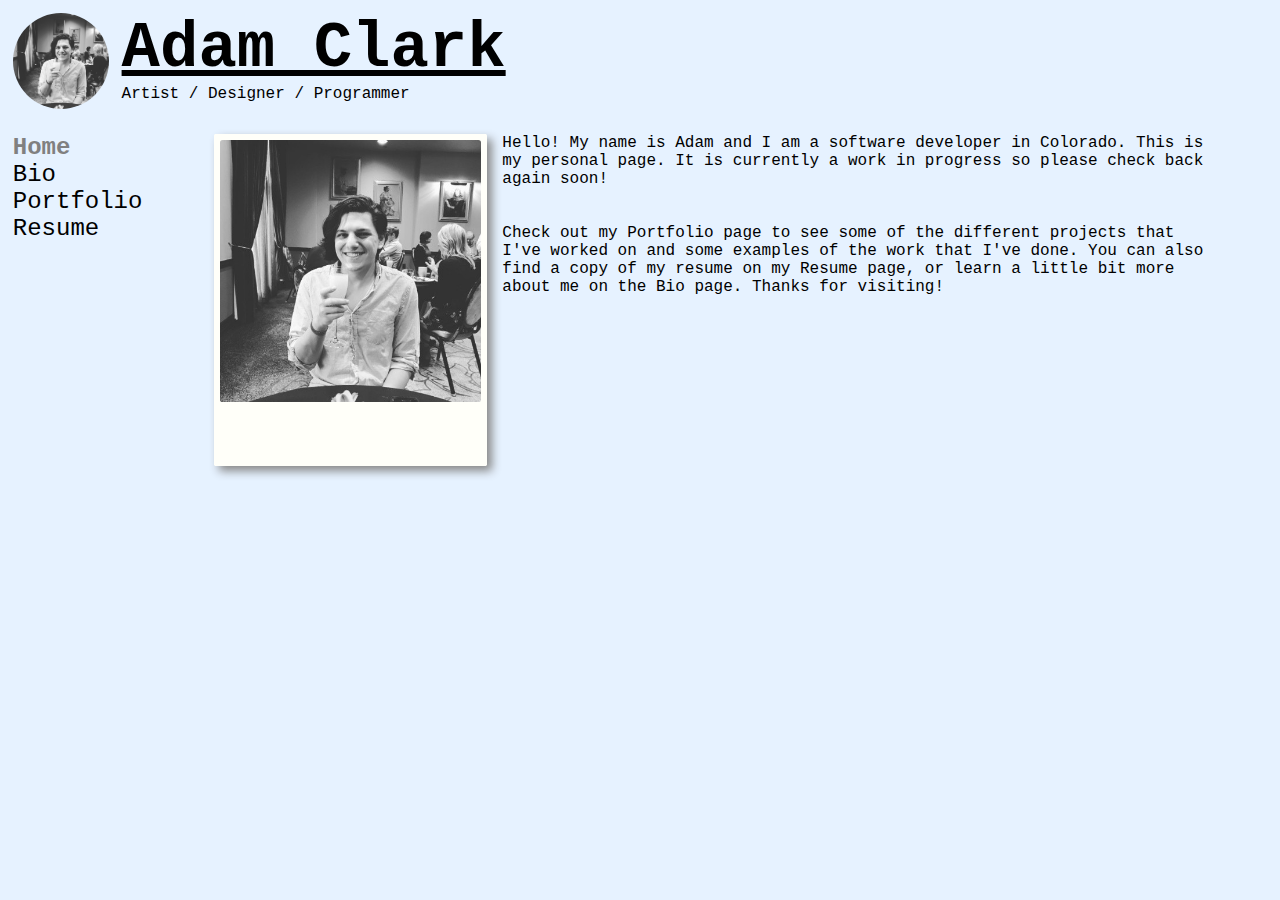
<file: index.html>
<!DOCTYPE html>
<html>
<head>
	<meta charset="UTF-8">
	<title>Adam's Homepage</title>

	<link rel="stylesheet" href="styles.css">

	<script type="text/javascript">
		var sc_project=11744327;
		var sc_invisible=1;
		var sc_security="c2daccb2";
	</script>

	<script type="text/javascript" src="https://www.statcounter.com/counter/counter.js" async></script>
</head>

<body style="background:#e6f2ff; margin:0;">

	<div style="margin-bottom:1%;">
		<img src="me.png" style="float:left; border-radius:50%; max-width:7.5%; vertical-align:middle; margin:1%;">
		<p class="header">
			Adam Clark
		</p>
		<p>
			Artist / Designer / Programmer
		</p>
	</div>

	<div style="padding:1%; display:flex; clear:both;">

		<!-- LEFT SIDE CONTROLS -->
		<div style="flex:1%">
			<p>
				<cur_page>Home</cur_page></a><br>
				<a class="leftside" href="/bio">Bio</a><br>
				<!--<a class="leftside" href="/blog">Blog</a><br>-->
				<a class="leftside" href="/portfolio">Portfolio</a><br>
				<a class="leftside" href="/resume">Resume</a><br>
			</p>
		</div>

		<!-- MAIN PAGE -->
		<div style="flex:99%">
			<div style="display:flex; padding-left:5%; padding-right:5%;">

					<div style="flex:30%">
						<div class="photo">
							<img src="me.png" alt="a picture of me" style="max-width:100%; border-radius:1%;">
						</div>
					</div>
					<div style="flex:70%">
						<p>Hello! My name is Adam and I am a software developer in Colorado. This is my personal page. It is currently a work in progress so please check back again soon!</p>
						</br>
						</br>
						<p>Check out my Portfolio page to see some of the different projects that I've worked on and some examples of the work that I've done. You can also find a copy of my resume on my Resume page, or learn a little bit more about me on the Bio page. Thanks for visiting!</p>
					</div>
					<!--
					<div id="game">
						<canvas id="mycanvas" width="500" height="100" onclick ="begin()" style="background:white;">
						Your browser does not support the HTML5 canvas tag.
						</canvas>
					</div>
					-->
			</div>
		</div>

	</div>

	<script src="game.js"></script>

</body>

</html>
</file>
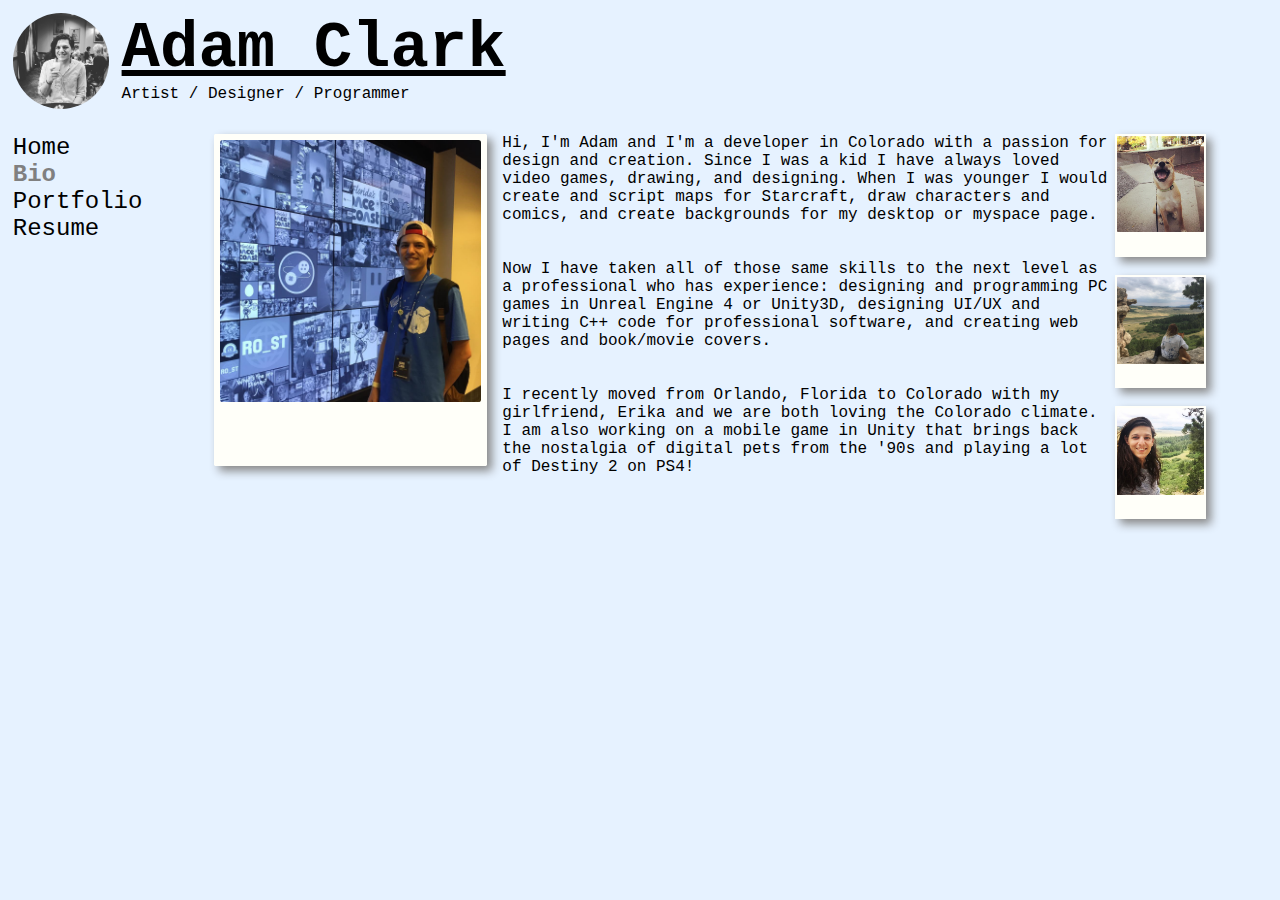
<file: bio.html>
<!DOCTYPE html>
<html>
<head>

	<meta charset="UTF-8">
	<title>Bio</title>

	<script type="text/javascript">
		var sc_project=11744327;
		var sc_invisible=1;
		var sc_security="c2daccb2";
	</script>

	<script type="text/javascript" src="https://www.statcounter.com/counter/counter.js" async></script>

	<link rel="stylesheet" href="styles.css">

</head>

<body style="background:#e6f2ff; margin:0;">

	<div style="margin-bottom:1%;">
		<img src="me.png" style="float:left; border-radius:50%; max-width:7.5%; vertical-align:middle; margin:1%;">
		<p class="header">
			Adam Clark
		</p>
		<p>
			Artist / Designer / Programmer
		</p>
	</div>

	<div style="padding:1%; display:flex; clear:both;">

		<!-- LEFT SIDE CONTROLS -->
		<div style="flex:1%">
			<p>
				<a class="leftside" href="/">Home</a><br>
				<cur_page>Bio</cur_page><br>
				<!--<a class="leftside" href="/blog">Blog</a><br>-->
				<a class="leftside" href="/portfolio">Portfolio</a><br>
				<a class="leftside" href="/resume">Resume</a><br>
			</p>
		</div>

		<!-- MAIN PAGE -->
		<div style="flex:99%">

			<div style="display:flex; padding-left:5%; padding-right:5%;">
				<div style="flex:30%">
					<div class="photo">
						<img src="spacejam.jpg" alt="a picture of me" style="max-width:100%; border-radius:1%;">
					</div>
				</div>
				<div style="flex:60%">
					<p>
						Hi, I'm Adam and I'm a developer in Colorado with a passion for design and creation. Since I was a kid I have always loved video games, drawing, and designing. When I was younger I would create and script maps for Starcraft, draw characters and comics, and create backgrounds for my desktop or myspace page.
					</p>
					</br>
					</br>
					<p>
						Now I have taken all of those same skills to the next level as a professional who has experience: designing and programming PC games in Unreal Engine 4 or Unity3D, designing UI/UX and writing C++ code for professional software, and creating web pages and book/movie covers.
					</p>
					</br>
					</br>
					<p>
						I recently moved from Orlando, Florida to Colorado with my girlfriend, Erika and we are both loving the Colorado climate. I am also working on a mobile game in Unity that brings back the nostalgia of digital pets from the '90s and playing a lot of Destiny 2 on PS4!
					</p>
				</div>
				<div style="flex:10%">
					<div class="photo">
						<img src="luke.jpg" alt="a picture of me" style="max-width:100%; border-radius:1%;">
					</div>
					</br>
					<div class="photo">
						<img src="sprucemtn.jpg" alt="a picture of me" style="max-width:100%; border-radius:1%;">
					</div>
					</br>
					<div class="photo">
						<img src="me2.jpg" alt="a picture of me" style="max-width:100%; border-radius:1%;">
					</div>
				</div>
			</div>
		</div>
	</div>

</body>

</html>
</file>
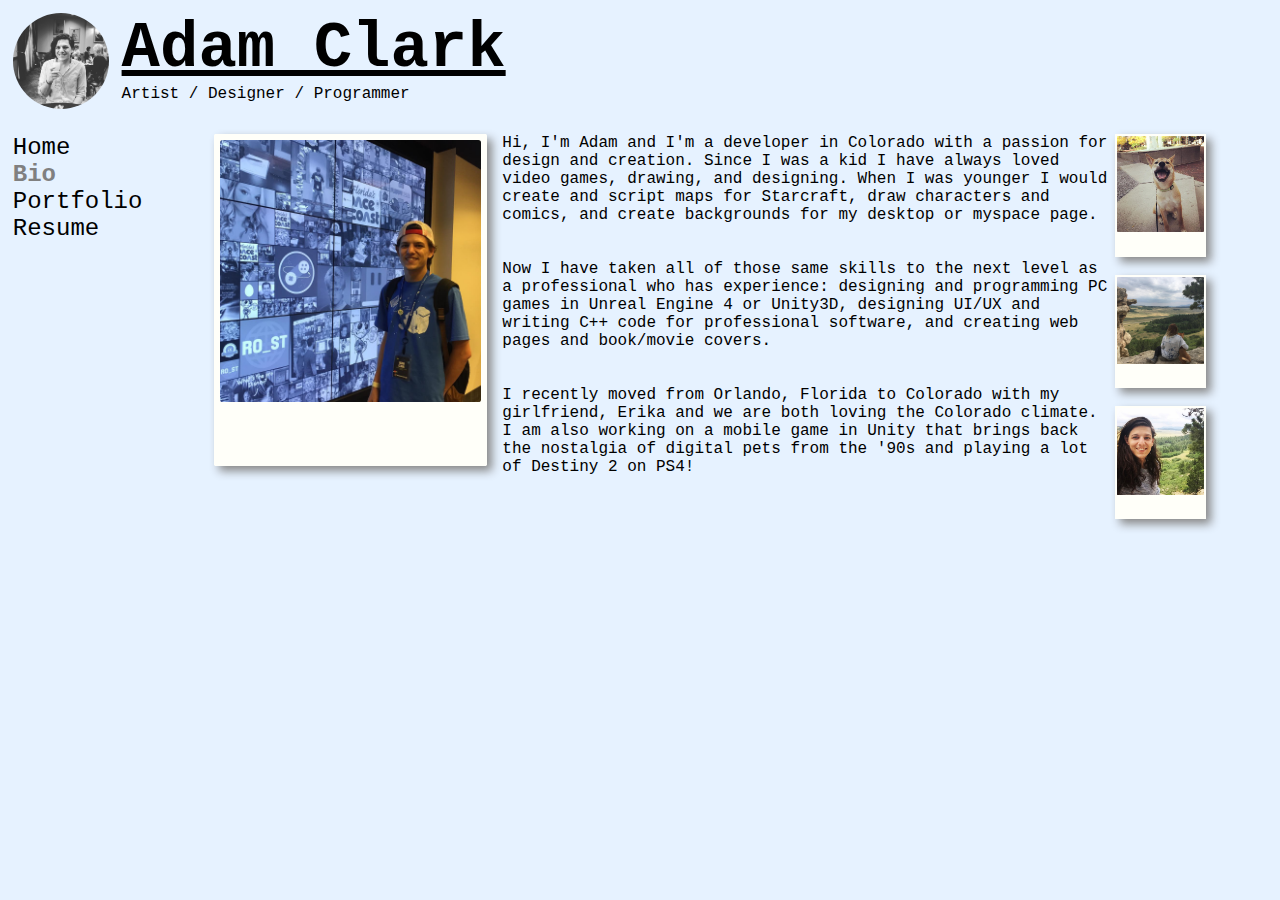
<file: bio2.html>
<!DOCTYPE html>
<html>
<head>

	<meta charset="UTF-8">
	<title>Bio</title>

	<script type="text/javascript">
		var sc_project=11744327;
		var sc_invisible=1;
		var sc_security="c2daccb2";
	</script>

	<script type="text/javascript" src="https://www.statcounter.com/counter/counter.js" async></script>

	<link rel="stylesheet" href="styles.css">

</head>

<body style="background:#e6f2ff; margin:0;">

	<div style="margin-bottom:1%;">
		<img src="me.png" style="float:left; border-radius:50%; max-width:7.5%; vertical-align:middle; margin:1%;">
		<p class="header">
			Adam Clark
		</p>
		<p>
			Artist / Designer / Programmer
		</p>
	</div>

	<div style="padding:1%; display:flex; clear:both;">

		<!-- LEFT SIDE CONTROLS -->
		<div style="flex:1%">
			<p>
				<a class="leftside" href="/">Home</a><br>
				<cur_page>Bio</cur_page><br>
				<!--<a class="leftside" href="../bio">Bio</a><br>-->
				<a class="leftside" href="/portfolio">Portfolio</a><br>
				<a class="leftside" href="/resume">Resume</a><br>
			</p>
		</div>

		<!-- MAIN PAGE -->
		<div style="flex:99%">

			<div style="display:flex; padding-left:5%; padding-right:5%;">
				<div style="flex:30%">
					<div class="photo">
						<img src="spacejam.jpg" alt="a picture of me" style="max-width:100%; border-radius:1%;">
					</div>
				</div>
				<div style="flex:60%">
					<p>
						Hi, I'm Adam and I'm a developer in Colorado with a passion for design and creation. Since I was a kid I have always loved video games, drawing, and designing. When I was younger I would create and script maps for Starcraft, draw characters and comics, and create backgrounds for my desktop or myspace page.
					</p>
					</br>
					</br>
					<p>
						Now I have taken all of those same skills to the next level as a professional who has experience: designing and programming PC games in Unreal Engine 4 or Unity3D, designing UI/UX and writing C++ code for professional software, and creating web pages and book/movie covers.
					</p>
					</br>
					</br>
					<p>
						I recently moved from Orlando, Florida to Colorado with my girlfriend, Erika and we are both loving the Colorado climate. I am also working on a mobile game in Unity that brings back the nostalgia of digital pets from the '90s and playing a lot of Destiny 2 on PS4!
					</p>
				</div>
				<div style="flex:10%">
					<div class="photo">
						<img src="luke.jpg" alt="a picture of me" style="max-width:100%; border-radius:1%;">
					</div>
					</br>
					<div class="photo">
						<img src="sprucemtn.jpg" alt="a picture of me" style="max-width:100%; border-radius:1%;">
					</div>
					</br>
					<div class="photo">
						<img src="me2.jpg" alt="a picture of me" style="max-width:100%; border-radius:1%;">
					</div>
				</div>
			</div>
		</div>
	</div>

</body>

</html>
</file>
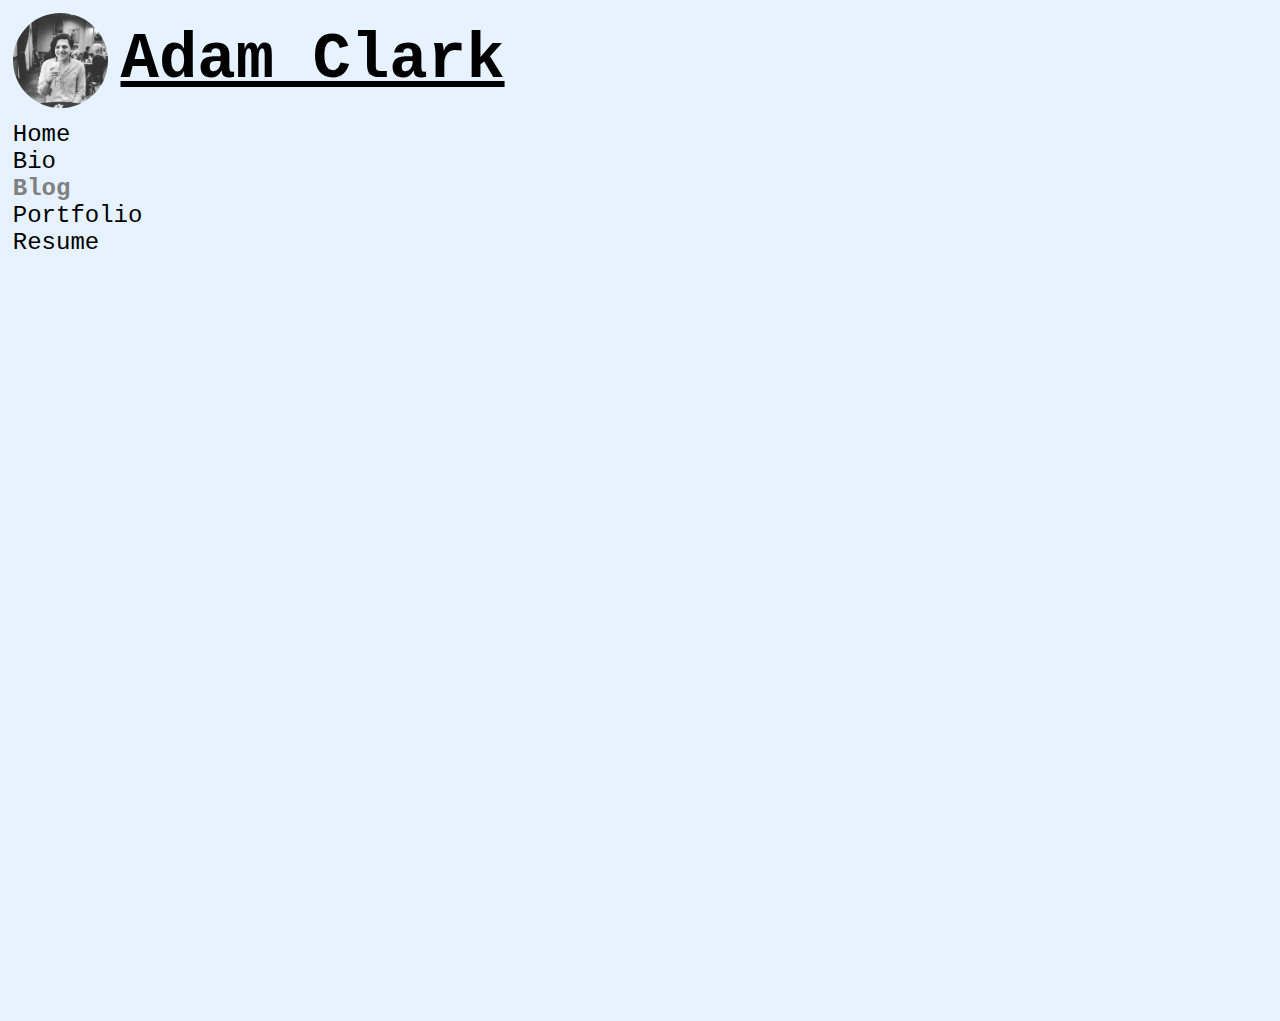
<file: blog.html>
<!DOCTYPE html>
<html>
<head>
	<meta charset="UTF-8">
	<title>Blog</title>

	<style>
		p {
			margin:0;
		}

		p.header {
			margin:0;
			color: black;
			font-family: "Courier New", Courier, monospace;
			font-size: 4em;
			font-weight: bold;
			text-decoration: underline;
		}

		cur_page {
			color: grey;
			font-family: "Courier New", Courier, monospace;
			font-size: 1.5em;
			font-weight: bold;
		}

		a.leftside {
			color: black;
			font-family: "Courier New", Courier, monospace;
			font-size: 1.5em;
		}

		a.leftside:link {
    		text-decoration: none;
		}

		a.leftside:visited {
		    text-decoration: none;
		}

		a.leftside:hover {
		    text-decoration: underline;
		    font-weight: bold;
		}

		a.leftside:active {
		    text-decoration: underline;
		}
	</style>
</head>

<body style="background:#e6f2ff; padding-top:1%; margin:0;">

	<div style="padding-left:1%;">

		<div style="margin-bottom:1%;">
			<p class="header"">
				<img src="me.png" style="border-radius:50%; max-width:7.5%; vertical-align:middle; margin-right:1%;">Adam Clark
			</p>
		</div>

		<div style="float:left; height:100vh; width:150px;">
			<p>
				<a class="leftside" href="/">Home</a><br>
				<a class="leftside" href="/bio">Bio</a><br>
				<cur_page>Blog</cur_page><br>
				<a class="leftside" href="/portfolio">Portfolio</a><br>
				<a class="leftside" href="/resume">Resume</a><br>
			</p>
		</div>

	</div>

</body>

</html>
</file>
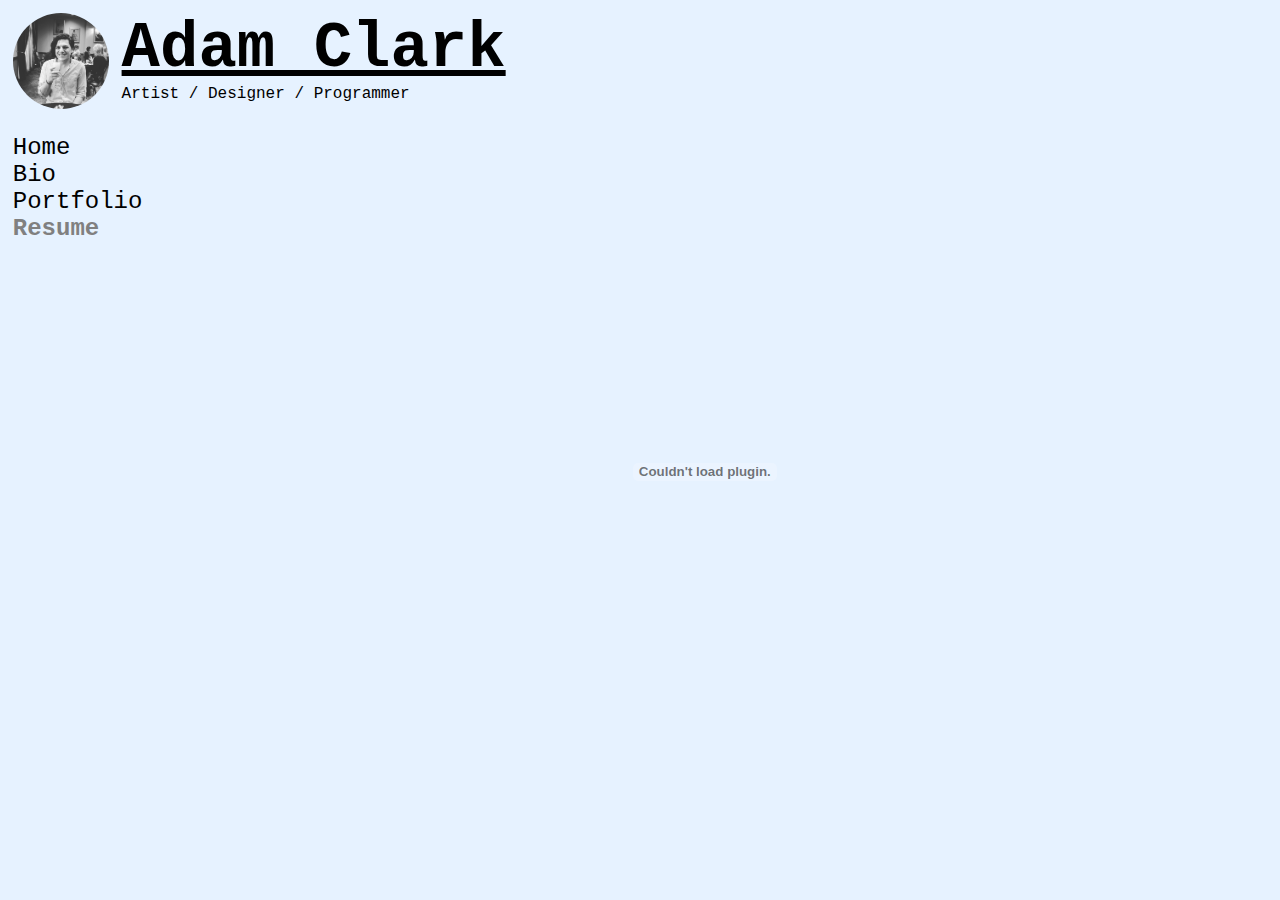
<file: resume.html>
<!DOCTYPE html>
<html>
<head>
	<meta charset="UTF-8">
	<title>Adam's Homepage</title>

	<link rel="stylesheet" href="styles.css">

	<script type="text/javascript">
		var sc_project=11744327;
		var sc_invisible=1;
		var sc_security="c2daccb2";
	</script>

	<script type="text/javascript" src="https://www.statcounter.com/counter/counter.js" async></script>
</head>

<body style="background:#e6f2ff; margin:0;">

	<div style="margin-bottom:1%;">
		<img src="me.png" style="float:left; border-radius:50%; max-width:7.5%; vertical-align:middle; margin:1%;">
		<p class="header">
			Adam Clark
		</p>
		<p>
			Artist / Designer / Programmer
		</p>
	</div>

	<div style="padding:1%; display:flex; clear:both;">

		<!-- LEFT SIDE CONTROLS -->
		<div style="flex:1%">
			<p>
				<a class="leftside" href="/">Home</a><br>
				<a class="leftside" href="/bio">Bio</a><br>
				<!--<a class="leftside" href="/blog">Blog</a><br>-->
				<a class="leftside" href="/portfolio">Portfolio</a><br>
				<cur_page>Resume</cur_page>
			</p>
		</div>

		<!-- MAIN PAGE -->
		<div style="flex:99%">
			<div style="display:flex; padding-left:5%; padding-right:5%;">


				<div style="flex:100%">
					<object data="resume.pdf" border="0" style="width:100%; height:75vh;"></object>
				</div>


			</div>
		</div>

	</div>

</body>

</html>
</file>
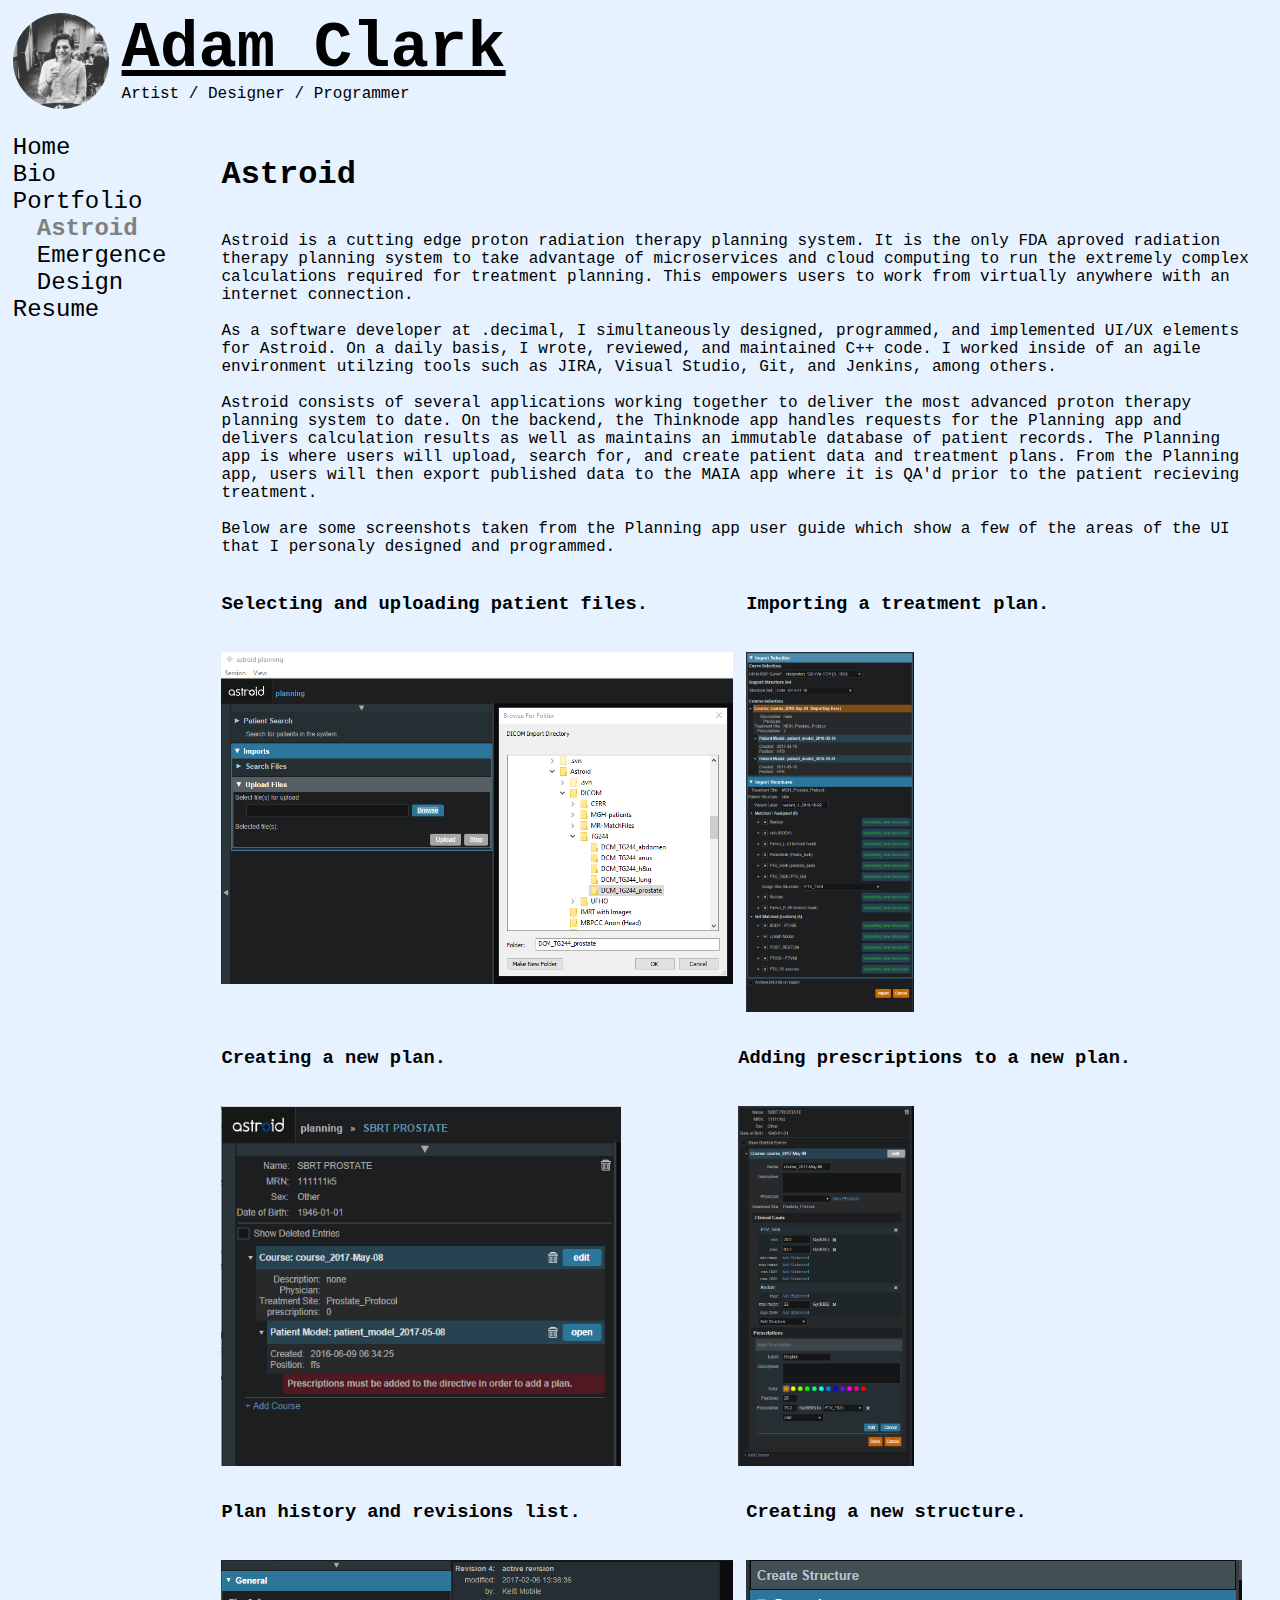
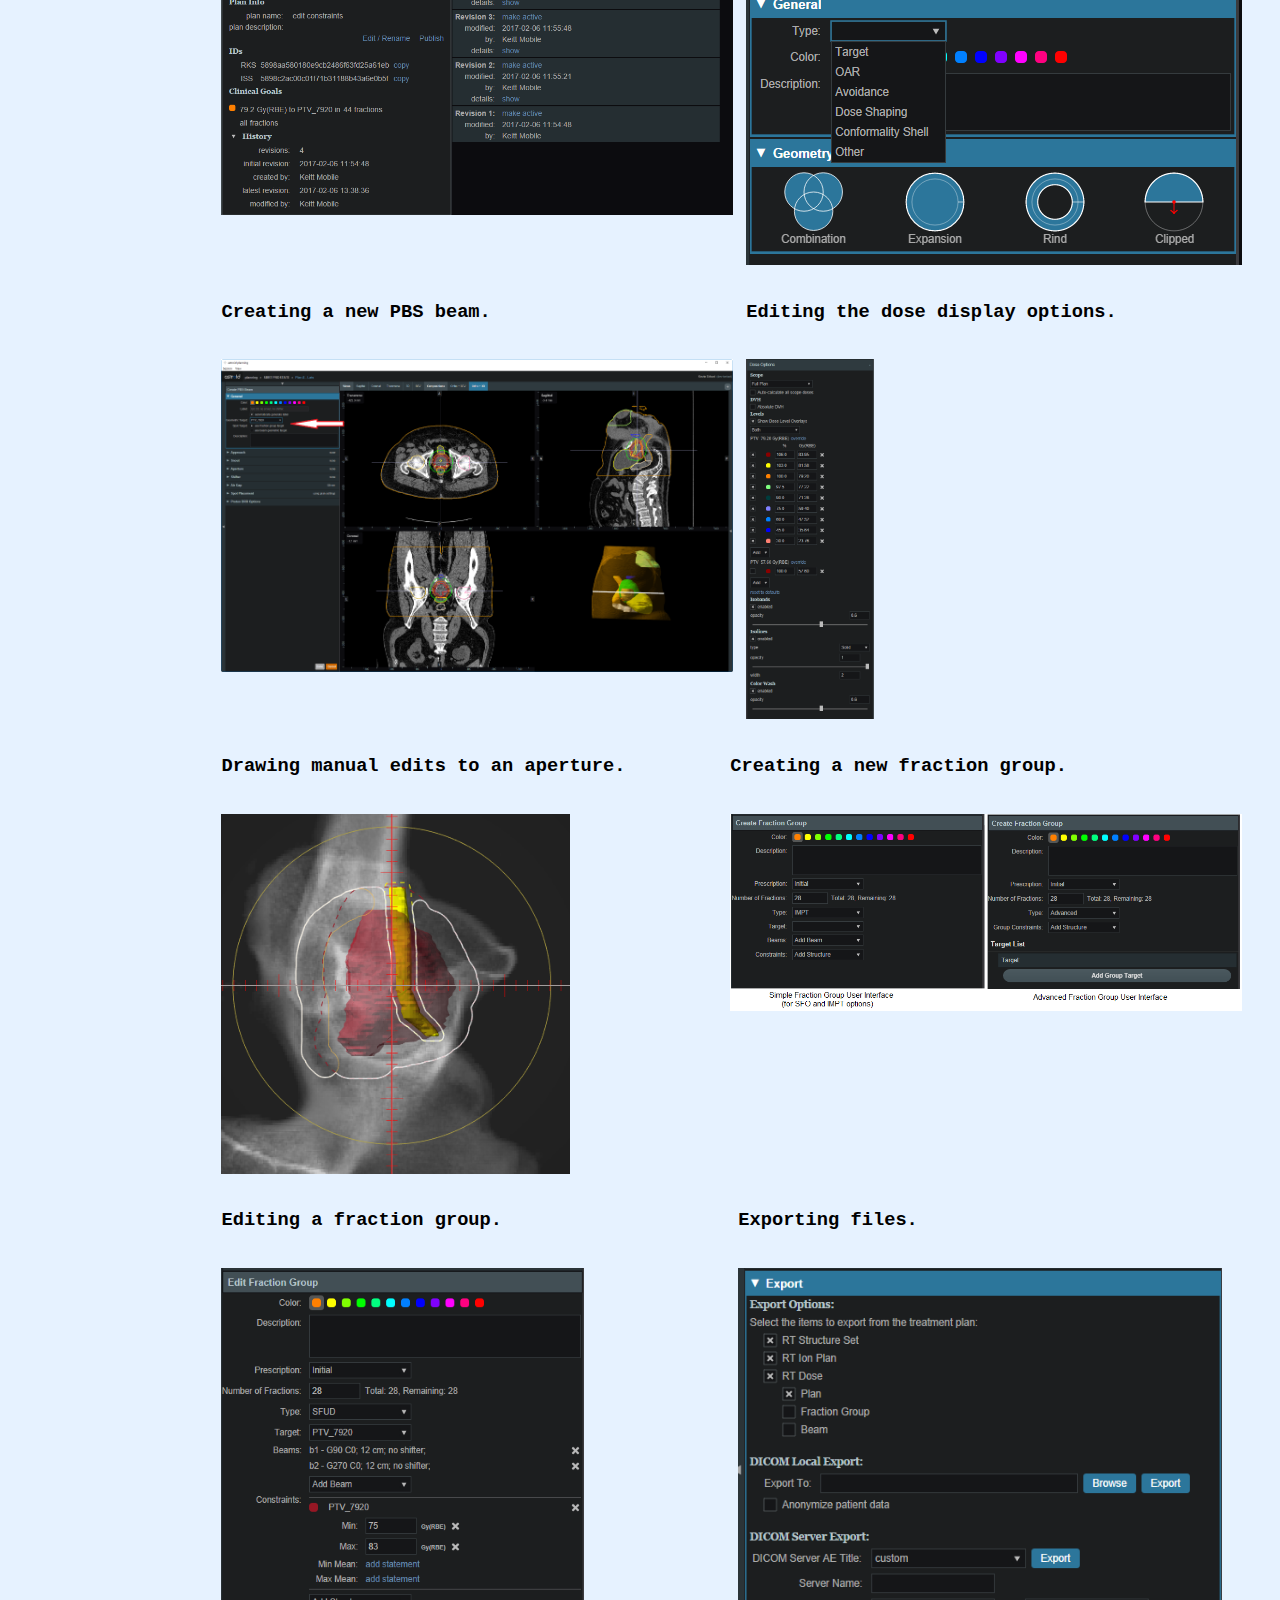
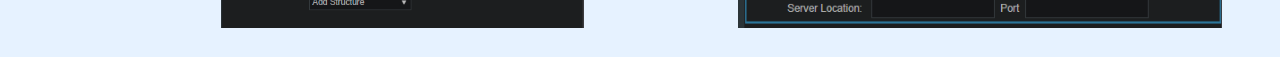
<file: portfolio/astroid.html>
<!DOCTYPE html>
<html>
<head>
	<meta charset="UTF-8">
	<title>Portfolio</title>

	<script type="text/javascript">
		var sc_project=11744327;
		var sc_invisible=1;
		var sc_security="c2daccb2";
	</script>

	<script type="text/javascript" src="https://www.statcounter.com/counter/counter.js" async></script>

	<link rel="stylesheet" href="../styles.css">

</head>

<body style="background:#e6f2ff; margin:0;">

	<div style="margin-bottom:1%;">
		<img src="../me.png" style="float:left; border-radius:50%; max-width:7.5%; vertical-align:middle; margin:1%;">
		<p class="header">
			Adam Clark
		</p>
		<p>
			Artist / Designer / Programmer
		</p>
	</div>

	<div style="padding:1%; display:flex; clear:both;">

		<!-- LEFT SIDE CONTROLS -->
		<div style="flex:1%">
			<p>
				<a class="leftside" href="../">Home</a><br>
				<a class="leftside" href="../bio">Bio</a><br>
				<!--<a class="leftside" href="../blog">Blog</a><br>-->
				<a class="leftside" href="/portfolio">Portfolio</a><br>
				<cur_page style="padding-left:1.00em;">Astroid</cur_page><br>
				<a class="leftside" style="padding-left:1.00em;" href="/portfolio/emergence">Emergence</a>
				<a class="leftside" style="padding-left:1.00em;" href="/portfolio/graphicdesign">Design</a>
				<a class="leftside" href="../resume">Resume</a><br>
			</p>
		</div>

		<!-- MAIN PAGE -->
		<div style="flex:99%">
			<div style="display:flex; padding-left:5%; padding-right:5%;">


				<div style="height:100;">
					<div>
						<h1>Astroid</h1>
						</br>
						<p>Astroid is a cutting edge proton radiation therapy planning system. It is the only FDA aproved radiation therapy planning system to take advantage of microservices and cloud computing to run the extremely complex calculations required for treatment planning. This empowers users to work from virtually anywhere with an internet connection.</p>
						</br>
						<p>As a software developer at .decimal, I simultaneously designed, programmed, and implemented UI/UX elements for Astroid. On a daily basis, I wrote, reviewed, and maintained C++ code. I worked inside of an agile environment utilzing tools such as JIRA, Visual Studio, Git, and Jenkins, among others.</p>
						</br>
						<p>Astroid consists of several applications working together to deliver the most advanced proton therapy planning system to date. On the backend, the Thinknode app handles requests for the Planning app and delivers calculation results as well as maintains an immutable database of patient records. The Planning app is where users will upload, search for, and create patient data and treatment plans. From the Planning app, users will then export published data to the MAIA app where it is QA'd prior to the patient recieving treatment.</p>
						</br>
						<p>Below are some screenshots taken from the Planning app user guide which show a few of the areas of the UI that I personaly designed and programmed.</p>
						</br>
					</div>

					<div class="row">
					  <div class="column">
							<h3>Selecting and uploading patient files.</h3>
							</br>
							<a href="./upload_navigate.png" target="_blank"><img src="upload_navigate.png" style="max-width:40vw; max-height:40vh;"></a>
					  </div>
					  <div class="column">
							<h3>Importing a treatment plan.</h3>
							</br>
							<a href="./adaptive_planning_import.png" target="_blank"><img src="adaptive_planning_import.png" style="max-width:40vw; max-height:40vh;"></a>
					  </div>
					</div>

					<div class="row">
						<div class="column">
							<h3>Creating a new plan.</h3>
							</br>
							<a href="./creating_plan_1.png" target="_blank"><img src="creating_plan_1.png" style="max-width:40vw; max-height:40vh;"></a>
						</div>
						<div class="column">
							<h3>Adding prescriptions to a new plan.</h3>
							</br>
							<a href="./creating_plan_prescription.png" target="_blank"><img src="creating_plan_prescription.png" style="max-width:40vw; max-height:40vh;"></a>
						</div>
					</div>

					<div class="row">
					  <div class="column">
							<h3>Plan history and revisions list.</h3>
							</br>
							<a href="./plan_history_history_list.png" target="_blank"><img src="plan_history_history_list.png" style="max-width:40vw; max-height:40vh;"></a>
					  </div>
					  <div class="column">
							<h3>Creating a new structure.</h3>
							</br>
							<a href="./create_structures_type.png" target="_blank"><img src="create_structures_type.png" style="max-width:40vw; max-height:40vh;"></a>
					  </div>
					</div>

					<div class="row">
						<div class="column">
							<h3>Creating a new PBS beam.</h3>
							</br>
							<a href="./pbs_select_target.png" target="_blank"><img src="pbs_select_target.png" style="max-width:40vw; max-height:40vh;"></a>
						</div>
						<div class="column">
							<h3>Editing the dose display options.</h3>
							</br>
							<a href="./dose_options.png" target="_blank"><img src="dose_options.png" style="max-width:40vw; max-height:40vh;"></a>
						</div>
					</div>

					<div class="row">
						<div class="column">
							<h3>Drawing manual edits to an aperture.</h3>
							</br>
							<a href="./aperture_inside_edit.png" target="_blank"><img src="aperture_inside_edit.png" style="max-width:40vw; max-height:40vh;"></a>
						</div>
						<div class="column">
							<h3>Creating a new fraction group.</h3>
							</br>
							<a href="./fraction_groups_types.png" target="_blank"><img src="fraction_groups_types.png" style="max-width:40vw; max-height:40vh;"></a>
						</div>
					</div>

					<div class="row">
					  <div class="column">
							<h3>Editing a fraction group.</h3>
							</br>
							<a href="./fraction_groups_simple_1.png" target="_blank"><img src="fraction_groups_simple_1.png" style="max-width:40vw; max-height:40vh;"></a>
					  </div>
					  <div class="column">
							<h3>Exporting files.</h3>
							</br>
							<a href="./export_custom.png" target="_blank"><img src="export_custom.png" style="max-width:40vw; max-height:40vh;"></a>
					  </div>
					</div>
				</div>


			</div>
		</div>

	</div>

</body>

</html>
</file>
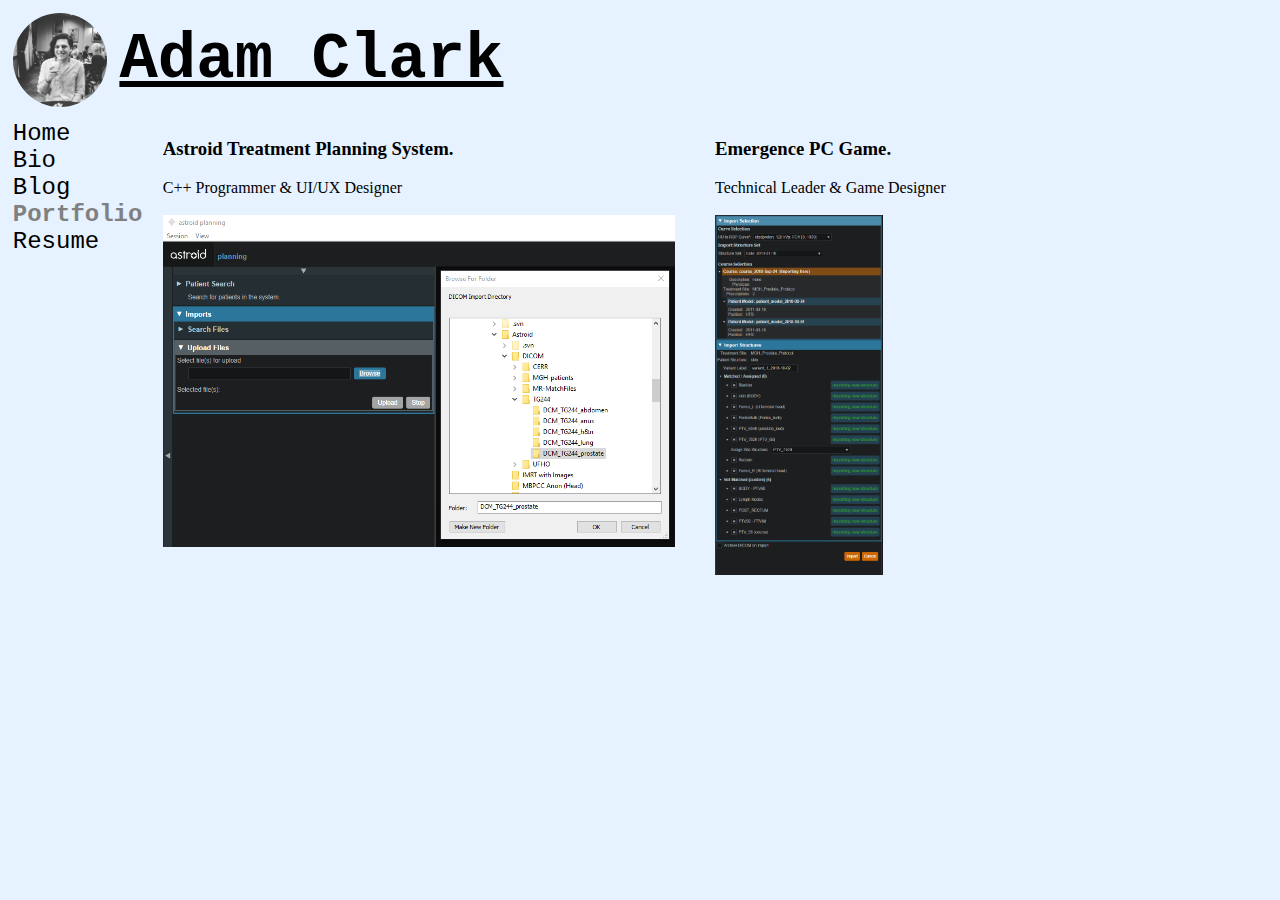
<file: portfolio/Astroidtest.html>
<!DOCTYPE html>
<html>
<head>
	<meta charset="UTF-8">
	<title>Portfolio</title>
	<style>
		p {
			margin:0;
		}

		p.header {
			margin:0;
			color: black;
			font-family: "Courier New", Courier, monospace;
			font-size: 4em;
			font-weight: bold;
			text-decoration: underline;
		}

		cur_page {
			color: grey;
			font-family: "Courier New", Courier, monospace;
			font-size: 1.5em;
			font-weight: bold;
		}

		a.leftside {
			color: black;
			font-family: "Courier New", Courier, monospace;
			font-size: 1.5em;
		}

		a.leftside:link {
    	text-decoration: none;
		}

		a.leftside:visited {
		   text-decoration: none;
		}

		a.leftside:hover {
		   text-decoration: underline;
		   font-weight: bold;
		}

		a.leftside:active {
		   text-decoration: underline;
		}

		.row {
    	display: flex;
		}
		.column {
	    flex: 50%;
	    padding-right: 1vw;
			padding-bottom: 1vw;
		}

	</style>

	<div style="margin-bottom:1%; padding-left:1%; padding-right:1%;">
		<p class="header">
			<img src="../me.png" style="border-radius:50%; max-width:7.5%; vertical-align:middle; margin-right:1%;">Adam Clark
		</p>
	</div>

</head>

<body style="background:#e6f2ff; padding-top:1%; margin:0;">

	<div style="padding-left:1%; padding-right:1%; height:80vh;">

		<div style="float:left; height:100; width:150px;">
			<p>
				<a class="leftside" href="/">Home</a><br>
				<a class="leftside" href="/bio">Bio</a><br>
				<a class="leftside" href="/blog">Blog</a><br>
				<cur_page>Portfolio</cur_page><br>
				<a class="leftside" href="/resume">Resume</a><br>
			</p>
		</div>

		<div style="height:100; overflow:scroll;">

			<div class="row">
			  <div class="column">
					<h3>Astroid Treatment Planning System.</h3>
					<p>C++ Programmer & UI/UX Designer</p>
					</br>
					<a href="./upload_navigate.png"><img src="upload_navigate.png" style="max-width:40vw; max-height:40vh;"></a>
			  </div>
			  <div class="column">
					<h3>Emergence PC Game.</h3>
					<p>Technical Leader & Game Designer</p>
					</br>
					<a href="./adaptive_planning_import.png"><img src="adaptive_planning_import.png" style="max-width:40vw; max-height:40vh;"></a>
			  </div>
			</div>

		</div>

	</div>

</body>

</html>
</file>
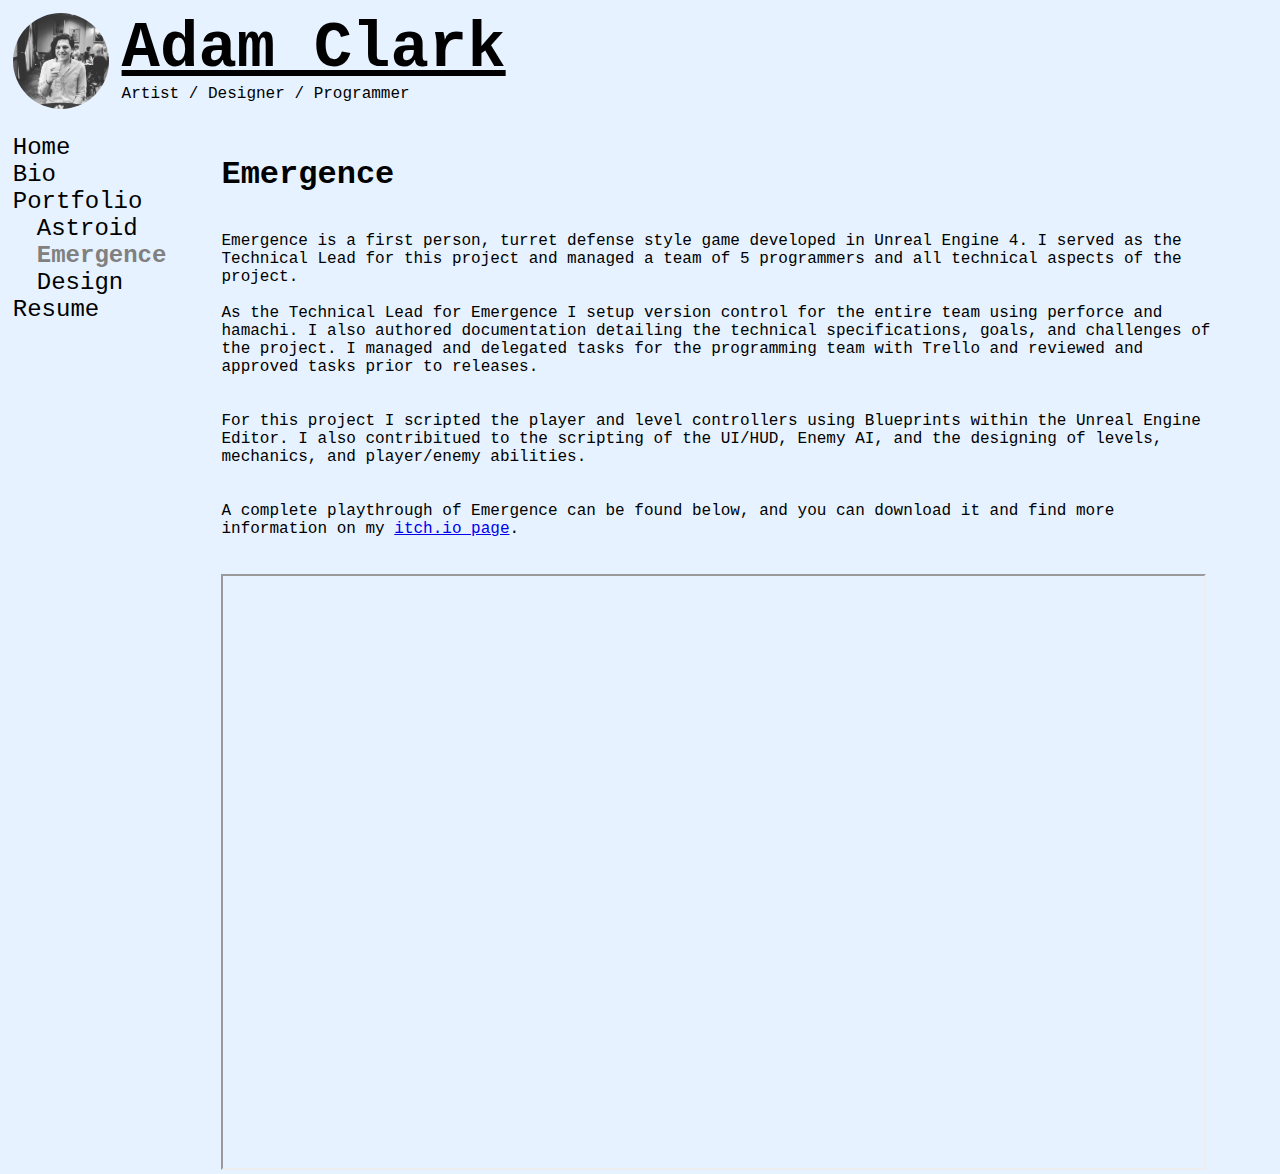
<file: portfolio/emergence.html>
<!DOCTYPE html>
<html>
<head>
	<meta charset="UTF-8">
	<title>Portfolio</title>

	<script type="text/javascript">
		var sc_project=11744327;
		var sc_invisible=1;
		var sc_security="c2daccb2";
	</script>

	<script type="text/javascript" src="https://www.statcounter.com/counter/counter.js" async></script>

	<link rel="stylesheet" href="../styles.css">

</head>

<body style="background:#e6f2ff; margin:0;">

	<div style="margin-bottom:1%;">
		<img src="../me.png" style="float:left; border-radius:50%; max-width:7.5%; vertical-align:middle; margin:1%;">
		<p class="header">
			Adam Clark
		</p>
		<p>
			Artist / Designer / Programmer
		</p>
	</div>

	<div style="padding:1%; display:flex; clear:both;">

		<!-- LEFT SIDE CONTROLS -->
		<div style="flex:1%">
			<p>
				<a class="leftside" href="../">Home</a><br>
				<a class="leftside" href="../bio">Bio</a><br>
				<!--<a class="leftside" href="../blog">Blog</a><br>-->
				<a class="leftside" href="/portfolio">Portfolio</a><br>
				<a class="leftside" style="padding-left:1.00em;" href="/portfolio/astroid">Astroid</a>
				<cur_page style="padding-left:1.00em;">Emergence</cur_page><br>
				<a class="leftside" style="padding-left:1.00em;" href="/portfolio/graphicdesign">Design</a>
				<a class="leftside" href="../resume">Resume</a><br>
			</p>
		</div>

		<!-- MAIN PAGE -->
		<div style="flex:99%">
			<div style="display:flex; padding-left:5%; padding-right:5%;">


				<div style="height:100;">
					<div>
						<h1>Emergence</h1>
						</br>
						<p>Emergence is a first person, turret defense style game developed in Unreal Engine 4. I served as the Technical Lead for this project and managed a team of 5 programmers and all technical aspects of the project.</p>
						</br>
						<p>As the Technical Lead for Emergence I setup version control for the entire team using perforce and hamachi. I also authored documentation detailing the technical specifications, goals, and challenges of the project. I managed and delegated tasks for the programming team with Trello and reviewed and approved tasks prior to releases.</p>
						</br>
						</br>
						<p>For this project I scripted the player and level controllers using Blueprints within the Unreal Engine Editor. I also contribitued to the scripting of the UI/HUD, Enemy AI, and the designing of levels, mechanics, and player/enemy abilities.</p>
						</br>
						</br>
						<p>A complete playthrough of Emergence can be found below, and you can download it and find more information on my <a href="https://deathyon.itch.io/emergence" target="_blank">itch.io page</a>.</p>
					</div>
					</br>
					</br>
					<iframe width="99%" height="99%" src="https://www.youtube.com/embed/OELbjislhUA?autoplay=1" style="align:center"></iframe>
				</div>


			</div>
		</div>

	</div>

</body>

</html>
</file>
<file: styles.css>
p {
  margin:0;
  font-family: "Courier New", Courier, monospace;
}

h2 {
  font-family: "Courier New", Courier, monospace;
}

h1 {
  font-family: "Courier New", Courier, monospace;
}

h3 {
  font-family: "Courier New", Courier, monospace;
}

p.header {
  margin:0;
  color: black;
  font-family: "Courier New", Courier, monospace;
  font-size: 4em;
  font-weight: bold;
  text-decoration: underline;
  padding-top:1%;
}

div.photo {
  background-color:#fffff9;
  padding-bottom:20%;
  padding-left:2%;
  padding-right:2%;
  padding-top:2%;
  margin-left:5%;
  margin-right:5%;
  box-shadow: 5px 5px 10px #888888;
  border-radius:.5%;
}

cur_page {
  color: grey;
  font-family: "Courier New", Courier, monospace;
  font-size: 1.5em;
  font-weight: bold;
}

a.leftside {
  color: black;
  font-family: "Courier New", Courier, monospace;
  font-size: 1.5em;
}

a.leftside:link {
    text-decoration: none;
}

a.leftside:visited {
    text-decoration: none;
}

a.leftside:hover {
    text-decoration: underline;
    font-weight: bold;
}

a.leftside:active {
    text-decoration: underline;
}

.row {
  display: flex;
}
.column {
  flex: 50%;
  padding-right: 1vw;
  padding-bottom: 1vw;
}
</file>
